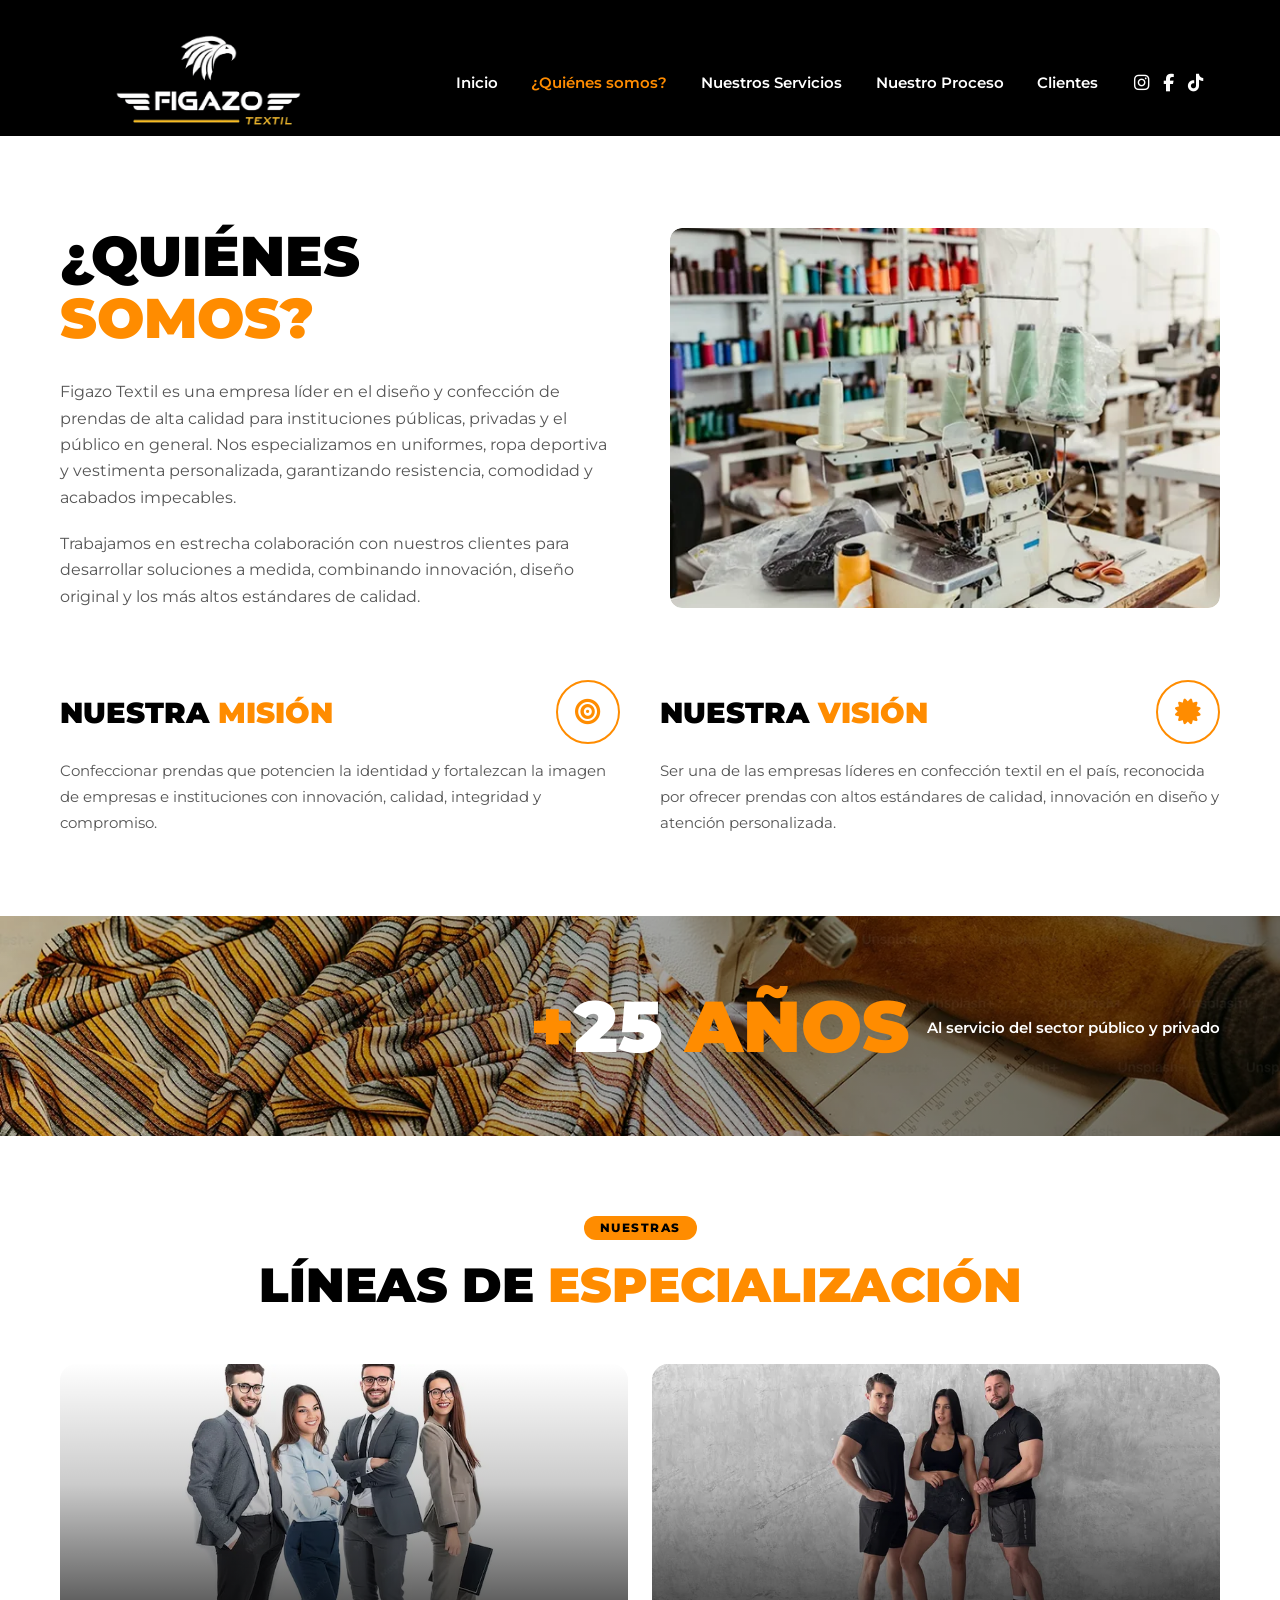
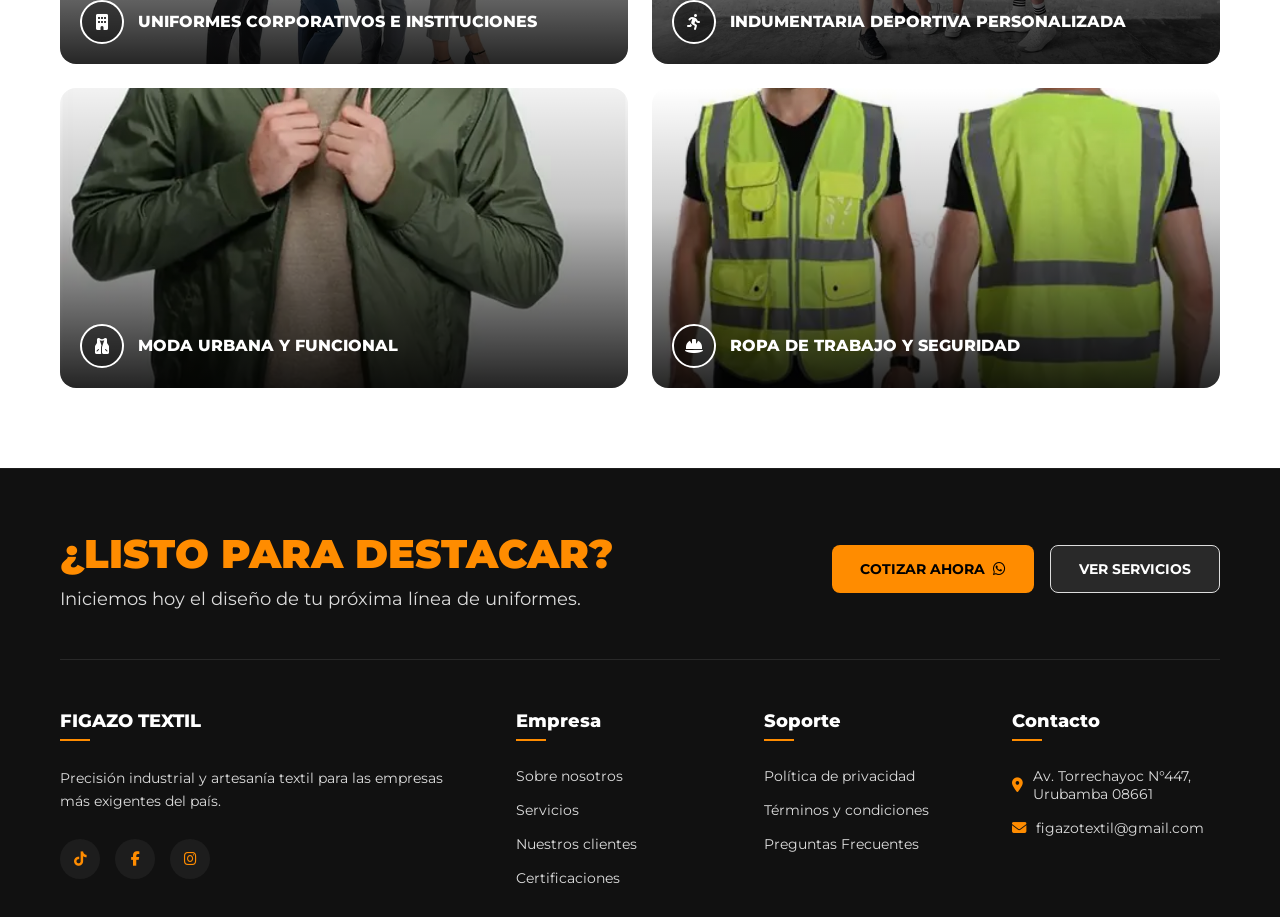
<file: Quienessomos.html>
<!DOCTYPE html>
<html lang="es">
<head>
    <meta charset="UTF-8">
    <meta name="viewport" content="width=device-width, initial-scale=1.0">
    <link rel="stylesheet" href="https://cdnjs.cloudflare.com/ajax/libs/font-awesome/6.5.0/css/all.min.css">
    <title>¿Quiénes somos? - Figazo Textil</title>

    <meta name="description" content="Más de 25 años confeccionando uniformes, indumentaria deportiva, moda urbana y ropa de trabajo para el sector público y privado del Perú.">
    <link rel="canonical" href="https://figazo-texil.netlify.app/quienessomos">
    <meta name="theme-color" content="#FF8C00">

    <link rel="icon" href="imagenes/logo.png" type="image/png">
    <link rel="apple-touch-icon" href="imagenes/logo.png">

    <!-- Vista previa al compartir (WhatsApp, Facebook, X) -->
    <meta property="og:type" content="website">
    <meta property="og:locale" content="es_PE">
    <meta property="og:site_name" content="Figazo Textil">
    <meta property="og:url" content="https://figazo-texil.netlify.app/quienessomos">
    <meta property="og:title" content="¿Quiénes somos? | Figazo Textil">
    <meta property="og:description" content="Más de 25 años confeccionando uniformes, indumentaria deportiva, moda urbana y ropa de trabajo para el sector público y privado del Perú.">
    <meta property="og:image" content="https://figazo-texil.netlify.app/imagenes/og-figazo.jpg">
    <meta property="og:image:width" content="1200">
    <meta property="og:image:height" content="630">
    <meta name="twitter:card" content="summary_large_image">

        <link rel="preconnect" href="https://fonts.googleapis.com">
    <link rel="preconnect" href="https://fonts.gstatic.com" crossorigin>
    <link href="https://fonts.googleapis.com/css2?family=Montserrat:wght@300;400;500;600;700;800;900&display=swap" rel="stylesheet">

    <link rel="stylesheet" href="css/global.css">
    <link rel="stylesheet" href="css/header.css">
    <link rel="stylesheet" href="css/componentes.css">
    <link rel="stylesheet" href="css/Quienessomos.css">
    <link rel="stylesheet" href="css/cierre.css">
        <script src="js/menu.js" defer></script>

</head>
<body>

  <header class="c-header c-header--solido">

    <input type="checkbox" id="menu-toggle" class="h-toggle-input">

    <div class="header">
        <div class="h-logo">
            <img src="imagenes/logo-removebg-preview.png" alt="Figazo Textil" class="logo-desktop" width="500" height="249">
            <img src="imagenes/logo.png" alt="Figazo Textil" class="logo-movil" width="141" height="141">
        </div>  
        <div class="texto-logo-movil">
            FIGAZO <span class="texto-naranja">TEXTIL</span>
        </div>

        <nav class="h-menu">
            <ul class="h-items">
                <li class="h-item"><a href="index.html#inicio">Inicio</a></li>
                <li class="h-item"><a href="index.html#nosotros" class="activo">¿Quiénes somos?</a></li>
                <li class="h-item"><a href="index.html#servicios">Nuestros Servicios</a></li>
                <li class="h-item"><a href="index.html#pedido">Nuestro Proceso</a></li>
                <li class="h-item"><a href="index.html#testimonios">Clientes</a></li>
            </ul>
            <div class="h-redes">
                <a href="https://www.instagram.com/figazotextil/" target="_blank" rel="noopener"><i class="fab fa-instagram"></i></a>
                <a href="https://www.facebook.com/figazotextil/" target="_blank" rel="noopener"><i class="fab fa-facebook-f"></i></a>
                <a href="https://www.tiktok.com/@figazotextil.pe" target="_blank" rel="noopener"><i class="fab fa-tiktok"></i></a>
            </div>
        </nav>

        <label for="menu-toggle" class="h-hamburguesa" aria-label="Abrir menú">
            <span></span>
            <span></span>
            <span></span>
        </label>
    </div>

    <div class="h-panel-movil">
        <ul class="h-items">
            <li class="h-item"><a href="index.html#inicio">Inicio</a></li>
            <li class="h-item"><a href="index.html#nosotros" class="activo">¿Quiénes somos?</a></li>
            <li class="h-item"><a href="index.html#servicios">Nuestros Servicios</a></li>
            <li class="h-item"><a href="index.html#pedido">Nuestro Proceso</a></li>
            <li class="h-item"><a href="index.html#testimonios">Clientes</a></li>
        </ul>
         <div class="h-redes">
                    <a href="https://www.instagram.com/figazotextil/" target="_blank" rel="noopener"><i class="fab fa-instagram"></i>Instagram</a>
                    <a href="https://www.facebook.com/figazotextil/" target="_blank" rel="noopener"><i class="fab fa-facebook-f"></i>facebook</a>
                    <a href="https://www.tiktok.com/@figazotextil.pe" target="_blank" rel="noopener"><i class="fab fa-tiktok"></i>tiktok</a>
                </div>
    </div>

</header>

<main>

    <!-- ===== HEADER (el que ya tienes en el sitio) ===== -->
    <!-- Pega aquí tu header.html existente -->

    <!-- ===== SECCIÓN 1: ¿QUIÉNES SOMOS? ===== -->
    <section class="qs-intro">
        <div class="contenedor">

            <div class="qs-grid-intro">

                <div class="qs-texto-intro">
                    <h1 class="qs-titulo">¿QUIÉNES <span class="naranja">SOMOS?</span></h1>

                    <p class="qs-parrafo">
                        Figazo Textil es una empresa líder en el diseño y confección de prendas de alta calidad para instituciones públicas, privadas y el público en general. Nos especializamos en uniformes, ropa deportiva y vestimenta personalizada, garantizando resistencia, comodidad y acabados impecables.
                    </p>

                    <p class="qs-parrafo">
                        Trabajamos en estrecha colaboración con nuestros clientes para desarrollar soluciones a medida, combinando innovación, diseño original y los más altos estándares de calidad.
                    </p>
                </div>

                <div class="qs-imagen-intro-wrap">
                    <img src="imagenes/somos.webp" alt="Taller de confección Figazo Textil" class="qs-imagen-intro" loading="lazy" decoding="async" width="585" height="453">
                </div>

            </div>

            <div class="qs-mv-grid">

                <div class="qs-mv-card">
                    <div class="qs-mv-cabecera">
                        <h3 class="qs-mv-titulo">NUESTRA <span class="naranja">MISIÓN</span></h3>
                        <div class="qs-mv-icono">
                            <i class="fa-solid fa-bullseye"></i>
                        </div>
                    </div>
                    <p class="qs-mv-texto">
                        Confeccionar prendas que potencien la identidad y fortalezcan la imagen de empresas e instituciones con innovación, calidad, integridad y compromiso.
                    </p>
                </div>

                <div class="qs-mv-card">
                    <div class="qs-mv-cabecera">
                        <h3 class="qs-mv-titulo">NUESTRA <span class="naranja">VISIÓN</span></h3>
                        <div class="qs-mv-icono">
                            <i class="fa-solid fa-certificate"></i>
                        </div>
                    </div>
                    <p class="qs-mv-texto">
                        Ser una de las empresas líderes en confección textil en el país, reconocida por ofrecer prendas con altos estándares de calidad, innovación en diseño y atención personalizada.
                    </p>
                </div>

            </div>

        </div>
    </section>

    <!-- ===== SECCIÓN 2: BANNER +20 AÑOS ===== -->
    <section class="qs-banner">
        <img src="imagenes/quienessomos.webp" alt="Detalle de tela Figazo Textil" class="qs-banner-img" loading="lazy" decoding="async" width="1435" height="313">
        <div class="qs-banner-overlay"></div>
        <div class="contenedor qs-banner-contenido">
            <div class="qs-banner-numero">
                <span class="qs-banner-mas">+</span>25
                                <span class="naranja">AÑOS</span>
            </div>
            <div class="qs-banner-texto">
                <p>Al servicio del sector público y privado</p>
            </div>
        </div>
    </section>

    <!-- ===== SECCIÓN 3: LÍNEAS DE ESPECIALIZACIÓN ===== -->
    <section class="qs-lineas">
        <div class="contenedor">

            <div class="qs-lineas-cabecera">
                <span class="etiqueta-pill">NUESTRAS</span>
                <h2 class="qs-lineas-titulo">LÍNEAS DE <span class="naranja">ESPECIALIZACIÓN</span></h2>
            </div>

         <div class="qs-lineas-grid">

    <div class="flip-card" tabindex="0">
        <div class="flip-card-inner">

            <div class="flip-card-front">
                <img src="imagenes/espe1.webp" alt="Uniformes corporativos" class="flip-card-foto" loading="lazy" decoding="async" width="800" height="448">
                <div class="flip-card-overlay"></div>
                <div class="flip-card-info">
                    <div class="flip-card-icono">
                        <i class="fa-solid fa-building"></i>
                    </div>
                    <h3 class="flip-card-titulo">Uniformes Corporativos e Instituciones</h3>
                </div>
            </div>

            <div class="flip-card-back">
                <div class="flip-card-icono">
                    <i class="fa-solid fa-building"></i>
                </div>
                <h3 class="flip-card-titulo">Uniformes Corporativos e Instituciones</h3>
                <p>Diseñamos y confeccionamos uniformes que reflejan
identidad y profesionalismo para empresas, colegios y
entidades públicas.</p>
            </div>

        </div>
    </div>

    <div class="flip-card" tabindex="0">
        <div class="flip-card-inner">

            <div class="flip-card-front">
                <img src="imagenes/espe2.webp" alt="Indumentaria deportiva" class="flip-card-foto" loading="lazy" decoding="async" width="800" height="429">
                <div class="flip-card-overlay"></div>
                <div class="flip-card-info">
                    <div class="flip-card-icono">
                        <i class="fa-solid fa-person-running"></i>
                    </div>
                    <h3 class="flip-card-titulo">Indumentaria Deportiva Personalizada</h3>
                </div>
            </div>

            <div class="flip-card-back">
                <div class="flip-card-icono">
                    <i class="fa-solid fa-person-running"></i>
                </div>
                <h3 class="flip-card-titulo">Indumentaria Deportiva Personalizada</h3>
                <p>Creamos ropa deportiva a medida para equipos,
academias y atletas, combinando comodidad, estilo y
alto rendimiento.</p>
            </div>

        </div>
    </div>

    <div class="flip-card" tabindex="0">
        <div class="flip-card-inner">

            <div class="flip-card-front">
                <img src="imagenes/espe3.webp" alt="Moda urbana y funcional" class="flip-card-foto" loading="lazy" decoding="async" width="555" height="800">
                <div class="flip-card-overlay"></div>
                <div class="flip-card-info">
                    <div class="flip-card-icono">
                        <i class="fa-solid fa-vest"></i>
                    </div>
                    <h3 class="flip-card-titulo">Moda Urbana y Funcional</h3>
                </div>
            </div>

            <div class="flip-card-back">
                <div class="flip-card-icono">
                    <i class="fa-solid fa-vest"></i>
                </div>
                <h3 class="flip-card-titulo">Moda Urbana y Funcional</h3>
                <p>Casacas, cortavientos y abrigos pensados   para el día a
día, con diseño moderno y confección resistente</p>
            </div>

        </div>
    </div>

    <div class="flip-card" tabindex="0">
        <div class="flip-card-inner">

            <div class="flip-card-front">
                <img src="imagenes/espe4.webp" alt="Ropa de trabajo y seguridad" class="flip-card-foto" loading="lazy" decoding="async" width="474" height="471">
                <div class="flip-card-overlay"></div>
                <div class="flip-card-info">
                    <div class="flip-card-icono">
                        <i class="fa-solid fa-hard-hat"></i>
                    </div>
                    <h3 class="flip-card-titulo">Ropa de Trabajo y Seguridad</h3>
                </div>
            </div>

            <div class="flip-card-back">
                <div class="flip-card-icono">
                    <i class="fa-solid fa-hard-hat"></i>
                </div>
                <h3 class="flip-card-titulo">Ropa de Trabajo y Seguridad</h3>
                <p>Prendas técnicas confeccionadas para proteger y rendir
en ambientes exigentes, cumpliendo con las normativas
laborales.</p>
            </div>

        </div>
    </div>

</div>

        </div>
    </section>

    <!-- ===== FOOTER / CIERRE (el que ya tienes) ===== -->
</main>

<footer class="c-cierre">
    <div class="contenedor">
        
        <div class="cierre">
            <div class="cr-destacar">
                <h3>¿LISTO PARA DESTACAR?</h3>
                <p>Iniciemos hoy el diseño de tu próxima línea de uniformes.</p>
            </div>
            <div class="cr-btns">
                <a href="index.html#contacto" class="btn btn-primario">COTIZAR AHORA <i class="fab fa-whatsapp"></i></a>
                <a href="index.html#servicios" class="btn btn-secundario">VER SERVICIOS</a>
            </div>
        </div>

        <div class="cr-comentarios">
            <div class="cr-col principal">
                <h4 class="cr-logo-texto">FIGAZO <span class="naranja-footer">TEXTIL</span></h4>
                <p>Precisión industrial y artesanía textil para las empresas más exigentes del país.</p>
                <div class="cr-redes-footer">
                    <a href="https://www.tiktok.com/@figazotextil.pe" target="_blank" rel="noopener" aria-label="TikTok"><i class="fab fa-tiktok"></i></a>
                    <a href="https://www.facebook.com/figazotextil/" target="_blank" rel="noopener" aria-label="Facebook"><i class="fab fa-facebook-f"></i></a>
                    <a href="https://www.instagram.com/figazotextil/" target="_blank" rel="noopener" aria-label="Instagram"><i class="fab fa-instagram"></i></a>
                </div>
            </div>
            
            <div class="cr-col">
                <h4>Empresa</h4>
                <a href="index.html#nosotros">Sobre nosotros</a>
                <a href="index.html#servicios">Servicios</a>
                <a href="index.html#testimonios">Nuestros clientes</a>
                <a href="index.html#certificaciones">Certificaciones</a>
            </div>
            
            <div class="cr-col">
                <h4>Soporte</h4>
                <a href="javascript:void(0)">Política de privacidad</a>
                <a href="javascript:void(0)">Términos y condiciones</a>
                <a href="javascript:void(0)">Preguntas Frecuentes</a>
            </div>
            
            <div class="cr-col">
                <h4>Contacto</h4>
                <a href="https://maps.app.goo.gl/78y9goxpM6M9VWor7" target="_blank" rel="noopener">
                <i class="fa-solid fa-location-dot"></i> Av. Torrechayoc N°447, Urubamba 08661
                </a>              
                <a href="mailto:figazotextil@gmail.com">
                <i class="fa-solid fa-envelope"></i> figazotextil@gmail.com
                </a>            
            </div>
        </div>
        
    </div>
</footer>

</body>
</html>
</file>
<file: css/global.css>
/* ================================================
   GLOBAL.CSS — Variables, reset, body, reutilizables
   ================================================ */

:root {
    /* Colores */
    --naranja:         #FF8C00;
    --naranja-hover:   #e67e00;
    --naranja-oscuro:  #cc7000;
    --oscuro:          #0a0a0a;
    --oscuro-2:        #111111;
    --gris-tarjeta:    #1a1a1a;
    --gris-borde:      rgba(255,255,255,0.12);
    --blanco:          #ffffff;
    --negro:           #000000;
    --gris-texto:      #dddddd;

    /* Tipografía */
    --fuente: 'Montserrat','Segoe UI', system-ui, sans-serif;

    /* Espaciado de secciones */
    --seccion-padding: 80px 0;
    --contenedor-max:  1200px;
}

.fondo-hex,
.fondo-ped,
.fondo-tes,
.fondo-cer {
    --glow-x: 50%;
    --glow-y: 50%;
    --glow-opacity: 0;
}

/* ===== RESET ===== */
*, *::before, *::after {
    margin: 0;
    padding: 0;
    box-sizing: border-box;
}

html { scroll-behavior: smooth; }

body {
    font-family: var(--fuente);
    background-color: var(--oscuro);
    color: var(--blanco);
    overflow-x: hidden;
}

img { display: block; max-width: 100%; height: auto; }
a   { text-decoration: none; }
ul  { list-style: none; }

/* ===== CONTENEDOR ===== */
.contenedor {
    width: 100%;
    max-width: var(--contenedor-max);
    margin: 0 auto;
    padding: 0 20px;
}

/* ===== COLORES DE TEXTO ===== */
.naranja { color: var(--naranja); }
.negro   { color: var(--negro); }

/* ===== BOTONES ===== */
.btn {
    display: inline-flex;
    align-items: center;
    justify-content: center;
    gap: 8px;
    padding: 14px 28px;
    border-radius: 8px;
    font-weight: 700;
    font-size: 0.9rem;
    cursor: pointer;
    transition: all 0.3s ease;
    border: none;
}

.btn-primario {
    background-color: var(--naranja);
    color: var(--negro);
    backdrop-filter: blur(1.5px);

}
.btn-primario:hover { background-color: var(--naranja-hover); }

.btn-secundario {
    background-color: rgb(255, 255, 255,.1);
    border: 1px solid var(--gris-texto);
    color: var(--blanco);
    backdrop-filter: blur(1.5px);
}
.btn-secundario:hover {
    border-color: var(--blanco);
    background-color: rgba(255,255,255,0.3);
}

.btn-outline-naranja {
    background-color: transparent;
    border: 2px solid var(--naranja);
    color: var(--naranja);
}
.btn-outline-naranja:hover {
    background-color: var(--naranja);
    color: var(--negro);
}

/* ===== ETIQUETA PILL ===== */
.etiqueta-pill {
    display: inline-block;
    background-color: var(--naranja);
    color: var(--negro);
    font-size: 0.72rem;
    font-weight: 800;
    padding: 5px 16px;
    border-radius: 20px;
    letter-spacing: 1.5px;
    text-transform: uppercase;
}

/* ===== LÍNEA NARANJA ===== */
.linea-naranja {
    width: 55px;
    height: 3px;
    background-color: var(--naranja);
    border-radius: 2px;
}
.linea-naranja.centrada { margin: 0 auto; }

/* Desde tablet la línea deja de ser un guion corto y pasa a
   separador ancho. Aplica a todas las secciones que la usan. */
@media (min-width: 768px) {
    .linea-naranja { width: 85vh; }
}

/* Quien activa "reducir movimiento" en su sistema operativo suele hacerlo
   porque las animaciones le provocan mareo. Se dejan casi instantaneas. */
@media (prefers-reduced-motion: reduce) {
    html { scroll-behavior: auto; }

    *, *::before, *::after {
        animation-duration: 0.01ms !important;
        animation-iteration-count: 1 !important;
        transition-duration: 0.01ms !important;
    }
}
</file>
<file: css/header.css>
/* ================================================
   HEADER.CSS — Navegación + menú hamburguesa móvil
   Sin JavaScript, solo CSS
   ================================================ */

/* ===== CHECKBOX OCULTO (motor del menú) ===== */
.h-toggle-input { display: none; }

/* ===== WRAPPER FIJO ===== */
.c-header {
    position: fixed;
    top: 0;
    left: 0;
    width: 100%;
    z-index: 1000;
    background-color: rgba(10, 10, 10, 0.8);
    backdrop-filter: blur(4px);
}

/* ===== BARRA PRINCIPAL ===== */
.header {
    position: relative; /* Necesario para el centrado del texto */
    display: flex;
    align-items: center;
    justify-content: space-between;
    padding: 14px 20px;
    max-width: var(--contenedor-max);
    margin: 0 auto;
}

.h-logo {
    flex-shrink: 0; /* El logo nunca se reduce, sin importar el espacio disponible */
}

/* ===== LOGO ===== */
.logo-desktop {
    display: none;
    height: 44px;
    width: auto;
    flex-shrink: 0;
}

.logo-movil {
    display: block;
    height: 38px; /* Altura ajustada para el isotipo de la cabeza del gallo */
    width: auto;
}

/* Texto del logo en versión móvil (Centrado Absoluto) */
.texto-logo-movil {
    position: absolute;
    left: 50%;
    transform: translateX(-50%);
    color: var(--blanco, #ffffff);
    font-size: 1.3rem;
    font-weight: 800;
    font-family: 'Arial', sans-serif;
    letter-spacing: 0.5px;
    white-space: nowrap;
}

.texto-naranja {
    color: var(--naranja, #FFB000);
}

/* ===== MENÚ DESKTOP (oculto en móvil) ===== */
.h-menu {
    display: none;
    align-items: center;
    gap: 35px;
}

.h-items {
    display: flex;
    gap: 28px;
    align-items: center;
}

.h-item {
    display: flex;
    align-items: center;
}

.h-item a {
    color: var(--blanco);
    font-size: 0.88rem;
    font-weight: 600;
    transition: color 0.3s, background-color 0.3s;
    position: relative;
    display: inline-flex;
    align-items: center;
    white-space: nowrap; /* Evita que "¿Quiénes somos?" se rompa en dos líneas */
}

.h-item a::after {
    content: '';
    position: absolute;
    bottom: -4px;
    left: 0;
    width: 0;
    height: 2px;
    background-color: var(--naranja);
    transition: width 0.3s;
}

.h-item a:hover,
.h-item a.activo { color: var(--naranja); }

.h-item a:hover::after,
.h-item a.activo::after { width: 100%; }

.h-redes {
    display: flex;
    gap: 14px;
    align-items: center;
}

.h-redes a {
    color: var(--blanco);
    font-size: 1.1rem;
    transition: color 0.5s;
}
.h-redes a:hover { color: var(--naranja); }

/* ===== HAMBURGUESA — label que actúa como botón ===== */
.h-hamburguesa {
    display: flex;
    flex-direction: column;
    gap: 5px;
    cursor: pointer;
    padding: 6px;
}

.h-hamburguesa span {
    display: block;
    width: 24px;
    height: 3px;
    background-color: var(--naranja, #FFB000);
    border-radius: 2px;
    transition: all 0.3s ease;
}

/* ===== PANEL MÓVIL (Animado con max-height) ===== */
.h-panel-movil {
    display: flex;
    flex-direction: column;
    align-items: center;
    gap: 28px;
    /* Inicio de propiedades de animación */
    max-height: 0;
    opacity: 0;
    overflow: hidden; /* Oculta lo que sobrepase el max-height: 0 */
    padding: 0 20px;
    border-top: 0px solid transparent;
    transition: max-height 0.5s ease-in-out, opacity 0.4s ease-in-out, padding 0.5s ease-in-out;
}

.h-panel-movil .h-items {
    flex-direction: column;
    align-items: center;
    gap: 18px;
}

.h-panel-movil .h-item a {
    font-size: 1.05rem;
}

/* Redes en columna en el panel móvil */
.h-panel-movil .h-redes {
    flex-direction: column;
    align-items: center;
    gap: 14px;
}

.h-panel-movil .h-redes a {
    font-size: 1rem;
    display: flex;
    align-items: center;
    gap: 10px;
}

/* ===== MAGIA CSS — checkbox controla todo ===== */

/* Muestra el panel expandiendo su altura */
.h-toggle-input:checked ~ .h-panel-movil {
    max-height: 500px; /* Un valor mayor a lo que ocupan los enlaces */
    opacity: 1;
    padding: 28px 20px 20px;
    border-top: 1px solid var(--gris-borde);
}

/* Hamburguesa → X */
.h-toggle-input:checked ~ .header .h-hamburguesa span:nth-child(1) {
    transform: translateY(8px) rotate(45deg);
}
.h-toggle-input:checked ~ .header .h-hamburguesa span:nth-child(2) {
    opacity: 0;
    transform: scaleX(0);
}
.h-toggle-input:checked ~ .header .h-hamburguesa span:nth-child(3) {
    transform: translateY(-8px) rotate(-45deg);
}

/* ===== DESKTOP ===== */
@media (min-width: 992px) {
    .h-hamburguesa        { display: none; }
    .h-menu               { display: flex; }

    /* En escritorio aseguramos que el panel móvil no moleste */
    .h-panel-movil,
    .h-toggle-input:checked ~ .h-panel-movil {
        display: none !important;
    }

    /* Ocultamos el texto centrado del móvil en escritorio */
    .texto-logo-movil {
        display: none;
    }

    /* Header transparente con gradiente vertical, sin línea inferior */
    .c-header {
        background-color: transparent;
        background-image: linear-gradient(
            to bottom,
            rgba(0, 0, 0, 0.85) 0%,
            rgba(0, 0, 0, 0.55) 45%,
            rgba(0, 0, 0, 0) 100%
        );
        backdrop-filter: none;
        border-bottom: none;
        padding-bottom: 0px;
    }

    /* Padding horizontal en vw (correcto para espaciado horizontal,
       a diferencia de vh que depende de la altura de la ventana).
       Calibrado para verse igual que "10vh 15vh" en una pantalla
       de referencia de 1920x1080, pero sin romper en anchos menores
       ni quedarse corto en anchos mayores. */
    .header {
        max-width: none;
        padding: 28px clamp(60px, 6vw, 130px) 0px clamp(20px, 9vw, 100px);
    }

    /* Menú: nunca permite que el texto rompa línea. Si falta espacio,
       solo los BOTONES (.h-items) pasan a una 2da línea — el logo
       y el resto de la barra se quedan fijos en su lugar. */
    .h-menu {
        gap: clamp(18px, 2.5vw, 35px);
        flex-shrink: 0;
    }

    .h-items {
        gap: clamp(14px, 2vw, 28px);
        flex-wrap: wrap;
        justify-content: flex-end;
    }

    /* Control de logos en desktop */
    .logo-desktop { display: block; height: 108px; }
    .logo-movil { display: none; }

    /* Solo cambia de color, sin fondo de pastilla ni subrayado */
    .h-item a {
        font-size: 0.95rem;
        padding: 6px 4px;
    }

    .h-item a:hover:not(.activo) {
        color: var(--naranja);
    }

    /* Sin línea/subrayado decorativo en desktop — solo cambio de color */
    .h-item a::after {
        display: none;
    }
}

/* ===== PANTALLAS GRANDES (1400px+) =====
   Más aire a los costados, tal como en la referencia visual */
@media (min-width: 1400px) {
    .header {
        padding: 10px clamp(100px, 9vw, 170px) 10px clamp(120px, 12vw, 120px);
    }

    .h-menu {
        gap: clamp(28px, 3vw, 40px);
    }

    .h-items {
        gap: clamp(22px, 2.5vw, 32px);
    }

    .h-item a {
        font-size: 1rem;
        padding: 6px 4px;
    }
}
/* ===== TEMAS DEL HEADER ===== */

.c-header {
    transition: background-color 0.4s ease, background-image 0.4s ease, backdrop-filter 0.4s ease;
}

/* ESTADO NORMAL / TRANSPARENTE (Para secciones de fondo oscuro) */
.header-transparente {
    background-color: rgba(10, 10, 10, 0.8);
    backdrop-filter: blur(4px);
}

@media (min-width: 992px) {
    .header-transparente {
        background-color: transparent;
        background-image: linear-gradient(
            to bottom,
            rgba(0,0,0,0.85) 0%,
            rgba(0,0,0,0.55) 45%,
            rgba(0,0,0,0) 100%
        );
        backdrop-filter: none;
    }
}

/* ESTADO OSCURO (Para secciones de fondo blanco) */
.header-oscuro {
    background-color: rgba(10, 10, 10, 1) !important;
    background-image: none !important;
    backdrop-filter: blur(6px) !important;
    border-bottom: none !important;
    box-shadow: none !important;
}
</file>
<file: css/componentes.css>
/* ================================================
   COMPONENTES.CSS — Piezas compartidas entre páginas
   ================================================ */

/* ===== TARJETA QUE GIRA =====
   La usan los servicios del inicio y las líneas de
   especialización de "¿Quiénes somos?". */

.flip-card {
    height: 260px;
    perspective: 1000px;
    cursor: pointer;
    border-radius: 16px;
    outline: none; /* quitamos el outline feo del tabindex */
}

@media (min-width: 992px) {
    .flip-card { height: 300px; }
}

/* La cara que gira */
.flip-card-inner {
    position: relative;
    width: 100%;
    height: 100%;
    transform-style: preserve-3d;
    transition: transform 1.5s cubic-bezier(0.45, 0.05, 0.55, 0.95);
    border-radius: 16px;
}

/* Giro en escritorio con el puntero encima */
@media (hover: hover) {
    .flip-card:hover .flip-card-inner {
        transform: rotateY(180deg);
        transition: transform .5s cubic-bezier(0.45, 0.05, 0.55, 0.95);
    }
}

/* Giro en móvil al tocar (tabindex="0") */
@media (hover: none) {
    .flip-card:focus-within .flip-card-inner {
        transform: rotateY(180deg);
        transition: transform 0.55s cubic-bezier(0.45, 0.05, 0.55, 0.95);
    }
}

.flip-card:focus-within .flip-card-inner {
    transform: rotateY(180deg);
}

/* ===== LAS DOS CARAS ===== */
.flip-card-front,
.flip-card-back {
    position: absolute;
    inset: 0;
    border-radius: 16px;
    overflow: hidden;
    backface-visibility: hidden;
    -webkit-backface-visibility: hidden; /* Safari */
}

.flip-card-foto {
    width: 100%;
    height: 100%;
    object-fit: cover;
    display: block;
}

.flip-card-overlay {
    position: absolute;
    inset: 0;
    background: linear-gradient(to top, rgba(0,0,0,0.85) 0%, rgba(0,0,0,0.2) 60%, rgba(0,0,0,0) 100%);
}

.flip-card-info {
    position: absolute;
    bottom: 20px;
    left: 20px;
    display: flex;
    align-items: center;
    gap: 14px;
}

/* El reverso empieza girado, por eso no se ve */
.flip-card-back {
    background-color: #000000;
    transform: rotateY(180deg);
    display: flex;
    flex-direction: column;
    justify-content: center;
    align-items: center;
    text-align: center;
    padding: 28px 24px;
    gap: 14px;
    border: 5px solid var(--naranja);
}

.flip-card-back .flip-card-icono {
    width: 52px;
    height: 52px;
    border: 2px solid var(--naranja);
    background-color: transparent;
}

.flip-card-back .flip-card-titulo {
    font-size: 0.95rem;
    color: var(--naranja);
    margin: 0;
}

.flip-card-back p {
    font-size: 0.85rem;
    color: var(--blanco);
    line-height: 1.6;
    margin: 0;
}

/* ===== ICONO Y TITULO (compartidos por las dos caras) ===== */
.flip-card-icono {
    width: 44px;
    height: 44px;
    border: 2px solid var(--blanco);
    border-radius: 50%;
    display: flex;
    justify-content: center;
    align-items: center;
    flex-shrink: 0;
    background-color: rgba(0,0,0,0.4);
}

.flip-card-icono i {
    color: var(--blanco);
    font-size: 1rem;
}

.flip-card-titulo {
    font-size: 1rem;
    font-weight: 800;
    text-transform: uppercase;
    line-height: 1.2;
    color: var(--blanco);
}

/* ===== VISOR DE IMAGENES (LIGHTBOX) =====
   Lo abren la galeria del inicio y la pagina de galeria completa.
   Estaba repetido en galeria.css y en galeriaAparte.css. */

.lightbox {
    display: none;
    position: fixed;
    z-index: 2000;
    left: 0;
    top: 0;
    width: 100%;
    height: 100vh;
    background-color: rgba(0, 0, 0, 0.85);
    backdrop-filter: blur(5px);
}

/* Clase para activar la visualización */
.lightbox.mostrar {
    display: flex;
    justify-content: center;
    align-items: center;
    animation: fadeIn 0.3s ease;
}

.lb-imagen {
    max-width: 90%;
    max-height: 85vh;
    object-fit: contain;
    border: 4px solid var(--naranja, #FF8C00);
    border-radius: 8px;
    box-shadow: 0 10px 30px rgba(0,0,0,0.5);
}

/* Botón Cerrar */
.lb-cerrar {
    position: absolute;
    top: 20px;
    right: 35px;
    color: #fff;
    font-size: 45px;
    font-weight: bold;
    cursor: pointer;
    transition: color 0.3s;
    z-index: 2010;
}

.lb-cerrar:hover {
    color: var(--naranja, #FF8C00);
}

/* Botones de Navegación */
.lb-prev, .lb-next {
    position: absolute;
    top: 50%;
    transform: translateY(-50%);
    color: #fff;
    font-size: 30px;
    font-weight: bold;
    padding: 15px 20px;
    cursor: pointer;
    background-color: rgba(0, 0, 0, 0.5);
    border-radius: 5px;
    transition: background-color 0.3s, color 0.3s;
    user-select: none;
    z-index: 2010;
}

.lb-prev { left: 20px; }
.lb-next { right: 20px; }

.lb-prev:hover, .lb-next:hover {
    background-color: var(--naranja, #FF8C00);
    color: #000;
}

/* Pequeña animación de entrada */
@keyframes fadeIn {
    from { opacity: 0; transform: scale(0.95); }
    to { opacity: 1; transform: scale(1); }
}

/* Ajustes Responsive para móviles */
@media (max-width: 768px) {
    .lb-prev, .lb-next { padding: 10px 15px; font-size: 20px; }
    .lb-prev { left: 10px; }
    .lb-next { right: 10px; }
    .lb-cerrar { top: 10px; right: 20px; font-size: 35px; }

}
</file>
<file: css/Quienessomos.css>
/* ================================================
   QUIENESSOMOS.CSS — ¿Quiénes somos?
   ================================================ */

/* ============================================
   SECCIÓN 1 — INTRO (texto + imagen + misión/visión)
   ============================================ */
.c-header--solido {
    position: relative !important;
}
.header{background-color: #000000;}
.qs-intro {
    width: 100%;
    padding: var(--seccion-padding);
    background-color: #fff;
    overflow: hidden;
}

.qs-grid-intro {
    display: grid;
    grid-template-columns: 1fr 1fr;
    gap: 60px;
    align-items: center;
    margin-bottom: 70px;
    margin-top: 10px;
}

.qs-texto-intro {
    display: flex;
    flex-direction: column;
    gap: 20px;
}

.qs-titulo {
    font-size: clamp(2.2rem, 4.5vw, 3.5rem);
    font-weight: 900;
    text-transform: uppercase;
    color: var(--negro);
    line-height: 1.1;
    margin-bottom: 10px;
}

.qs-parrafo {
    font-size: 0.97rem;
    color: #555;
    line-height: 1.7;
}

.qs-imagen-intro-wrap {
    width: 100%;
    border-radius: 12px;
    overflow: hidden;
}

.qs-imagen-intro {
    width: 100%;
    height: 380px;
    object-fit: cover;
    border-radius: 12px;
}

/* ----- Misión / Visión ----- */

.qs-mv-grid {
    display: grid;
    grid-template-columns: 1fr 1fr;
    gap: 40px;
}

.qs-mv-card {
    display: flex;
    flex-direction: column;
    gap: 14px;
}

.qs-mv-cabecera {
    display: flex;
    align-items: center;
    justify-content: space-between;
    gap: 16px;
}

.qs-mv-titulo {
    font-size: clamp(1.4rem, 2.5vw, 1.8rem);
    font-weight: 900;
    text-transform: uppercase;
    color: var(--negro);
    line-height: 1.15;
}

.qs-mv-icono {
    flex-shrink: 0;
    width: 64px;
    height: 64px;
    border-radius: 50%;
    border: 2px solid var(--naranja);
    display: flex;
    align-items: center;
    justify-content: center;
    font-size: 1.6rem;
    color: var(--naranja);
}

.qs-mv-texto {
    font-size: 0.95rem;
    color: #555;
    line-height: 1.7;
}

/* ============================================
   SECCIÓN 2 — BANNER +20 AÑOS
   ============================================ */

.qs-banner {
    position: relative;
    width: 100%;
    height: 220px;
    overflow: hidden;
}

.qs-banner-img {
    position: absolute;
    inset: 0;
    width: 100%;
    height: 100%;
    object-fit: cover;
}

.qs-banner-overlay {
    position: absolute;
    inset: 0;
    background: linear-gradient(to right, rgba(0,0,0,0.15) 0%, rgba(0,0,0,0.55) 100%);
}

.qs-banner-contenido {
    position: relative;
    height: 100%;
    display: flex;
    align-items: center;
    justify-content: flex-end;
    gap: 18px;
}

.qs-banner-numero {
    font-size: clamp(2.8rem, 6vw, 4.5rem);
    font-weight: 900;
    color: #fff;
    line-height: 1;
}

.qs-banner-mas {
    color: var(--naranja);
}

.qs-banner-texto {
    display: flex;
    flex-direction: column;
    font-size: clamp(1.6rem, 3vw, 2.2rem);
    font-weight: 900;
    text-transform: uppercase;
    color: #fff;
    line-height: 1.15;
}

.qs-banner-texto p {
    font-size: 0.95rem;
    font-weight: 600;
    text-transform: none;
    color: #fff;
    margin-top: 4px;
}

/* ============================================
   SECCIÓN 3 — LÍNEAS DE ESPECIALIZACIÓN (flip cards)
   ============================================ */

.qs-lineas {
    width: 100%;
    padding: var(--seccion-padding);
    background-color: #fff;
}

.qs-lineas-cabecera {
    display: flex;
    flex-direction: column;
    align-items: center;
    text-align: center;
    gap: 16px;
    margin-bottom: 50px;
}

.qs-lineas-titulo {
    font-size: clamp(1.8rem, 4vw, 3rem);
    font-weight: 900;
    text-transform: uppercase;
    color: var(--negro);
}

/* ===== GRID ===== */
.qs-lineas-grid {
    display: grid;
    grid-template-columns: 1fr;
    gap: 20px;
}

@media (min-width: 768px) {
    .qs-lineas-grid {
        grid-template-columns: repeat(2, 1fr);
        gap: 24px;
    }
}

/* Estas tarjetas usan el componente .flip-card de componentes.css.
   Lo unico propio: aqui el titulo se corta tambien por la derecha. */
.qs-lineas-grid .flip-card-info {
    right: 20px;
}

/* ============================================
   RESPONSIVE — MÓVIL
   ============================================ */

@media (max-width: 767px) {

    /* ----- Intro ----- */
    .qs-grid-intro {
        grid-template-columns: 1fr;
        gap: 30px;
        margin-bottom: 45px;
    }

    .qs-texto-intro {
        order: 1;
    }

    .qs-imagen-intro-wrap {
        order: 2;
    }

    .qs-imagen-intro {
        height: 240px;
    }

    .qs-titulo {
        text-align: center;
    }

    .qs-parrafo {
        text-align: center;
    }

    /* ----- Misión / Visión ----- */
    .qs-mv-grid {
        grid-template-columns: 1fr;
        gap: 32px;
    }

    .qs-mv-cabecera {
        flex-direction: column;
        align-items: center;
        text-align: center;
        gap: 12px;
    }

    .qs-mv-texto {
        text-align: center;
    }

    .qs-mv-icono {
        width: 56px;
        height: 56px;
        font-size: 1.4rem;
    }

    /* ----- Banner ----- */
    .qs-banner {
        height: 170px;
    }

    .qs-banner-contenido {
        justify-content: center;
        text-align: center;
        gap: 12px;
    }

    .qs-banner-texto {
        align-items: center;
    }

    /* ----- Líneas de especialización ----- */
    .qs-lineas-grid {
        grid-template-columns: 1fr;
        gap: 18px;
        justify-content: center;
    }

    .flip-card {
        width: 100%;
        max-width: 400px; /* evita que se vea demasiado ancha en celulares grandes */
        height: 250px;
        margin: 0 auto;
    }
    .qs-grid-intro{margin-top: 0px;}
    .c-header--solido {
    position: fixed !important;
}
}
</file>
<file: css/cierre.css>
/* ================================================
   CIERRE.CSS — Footer y Call To Action
   ================================================ */

.c-cierre {
    background-color: var(--oscuro-2);
    padding: 60px 0 30px;
    color: var(--blanco);
    border-top: 1px solid rgba(255,255,255,0.05);
}

/* ===== CALL TO ACTION (Arriba del footer) ===== */
.cierre {
    display: flex;
    flex-direction: column;
    align-items: center;
    text-align: center;
    gap: 30px;
    padding-bottom: 50px;
    border-bottom: 1px solid rgba(255,255,255,0.1);
    margin-bottom: 50px;
}

.cr-destacar h3 {
    font-size: clamp(1.8rem, 4vw, 2.5rem);
    font-weight: 900;
    color: var(--naranja);
    margin-bottom: 10px;
}

.cr-destacar p {
    color: var(--gris-texto);
    font-size: 1.1rem;
}

.cr-btns {
    display: flex;
    flex-direction: column;
    gap: 16px;
    width: 100%;
}

/* ===== FOOTER LINKS ===== */
/* Grid 2 columnas desde móvil (en vez de 1 columna apilada) */
.cr-comentarios {
    display: grid;
    grid-template-columns: repeat(2, 1fr);
    gap: 30px 0px;
}

.cr-col {
    display: flex;
    flex-direction: column;
    gap: 16px;
}

/* La columna principal (logo + descripción + redes) ocupa
   el ancho completo arriba, en su propia fila, en móvil */
.cr-col.principal {
    grid-column: 1 / -1;
}

.footer-logo {
    max-width: 150px;
    margin-bottom: 10px;
}

.cr-col p {
    color: var(--gris-texto);
    font-size: 0.9rem;
    line-height: 1.6;
}

/* ===== REDES SOCIALES (iconos circulares) =====
   Hover sube el círculo completo (fondo + icono juntos)
   en vez de mover el icono por separado. */
.cr-redes-footer {
    display: flex;
    gap: 15px;
    margin-top: 10px;
}

.cr-redes-footer a {
    color: var(--blanco);
    background-color: rgba(255,255,255,0.05);
    width: 40px;
    height: 40px;
    border-radius: 50%;
    display: flex;
    justify-content: center;
    align-items: center;
    transition: background-color 0.3s, transform 0.3s;
}

.cr-redes-footer a:hover {
    background-color: var(--blanco);
    transform: translateY(-6px);
}

.cr-redes-footer a:hover i {
    color: var(--naranja);
}
.cr-redes-footer a i {
    flex-shrink: 0;
    pointer-events: none;
}
/* ===== COLUMNAS DE LINKS ===== */
.cr-col h4 {
    font-size: 1.1rem;
    font-weight: 800;
    color: var(--blanco);
    margin-bottom: 10px;
    position: relative;
    padding-bottom: 10px;
}

.cr-col h4::after {
    content: '';
    position: absolute;
    left: 0;
    bottom: 0;
    width: 30px;
    height: 2px;
    background-color: var(--naranja);
}

.cr-col a {
    color: var(--gris-texto);
    font-size: 0.9rem;
    transition: color 0.3s;
    text-decoration: none;
    display: flex;
    align-items: center;
    gap: 10px;
}

.cr-col a i {
    color: var(--naranja);
}

.cr-col a:hover {
    color: var(--naranja);
}

/* ===== DESKTOP ===== */
@media (min-width: 768px) {
    .cierre {
        flex-direction: row;
        justify-content: space-between;
        text-align: left;
    }

    .cr-btns {
        flex-direction: row;
        width: auto;
    }

    .cr-comentarios {
        grid-template-columns: repeat(2, 1fr);
        gap: 40px;
    }

    .cr-col.principal {
        grid-column: auto;
    }
}

@media (min-width: 992px) {
    .cr-comentarios {
        grid-template-columns: 2fr 1fr 1fr 1fr;
    }
}
/* ===== BOTÓN WHATSAPP FLOTANTE ===== */
.wsp-flotante {
    position: fixed;
    bottom: 28px;
    right: 28px;
    z-index: 999;
    width: 58px;
    height: 58px;
    border-radius: 50%;
    background-color: #25D366;
    color: #fff;
    font-size: 1.8rem;
    display: flex;
    align-items: center;
    justify-content: center;
    box-shadow: 0 4px 16px rgba(0,0,0,0.3);
    transition: transform 0.2s, box-shadow 0.2s;

    /* Oculto hasta llegar a #nosotros — se activa con JS */
    opacity: 0;
    pointer-events: none;
}

.wsp-flotante.visible {
    opacity: 1;
    pointer-events: auto;
    transition: opacity 0.3s, transform 0.2s, box-shadow 0.2s;
}

.wsp-flotante:hover {
    transform: scale(1.1);
    box-shadow: 0 6px 22px rgba(0,0,0,0.4);
}
</file>
